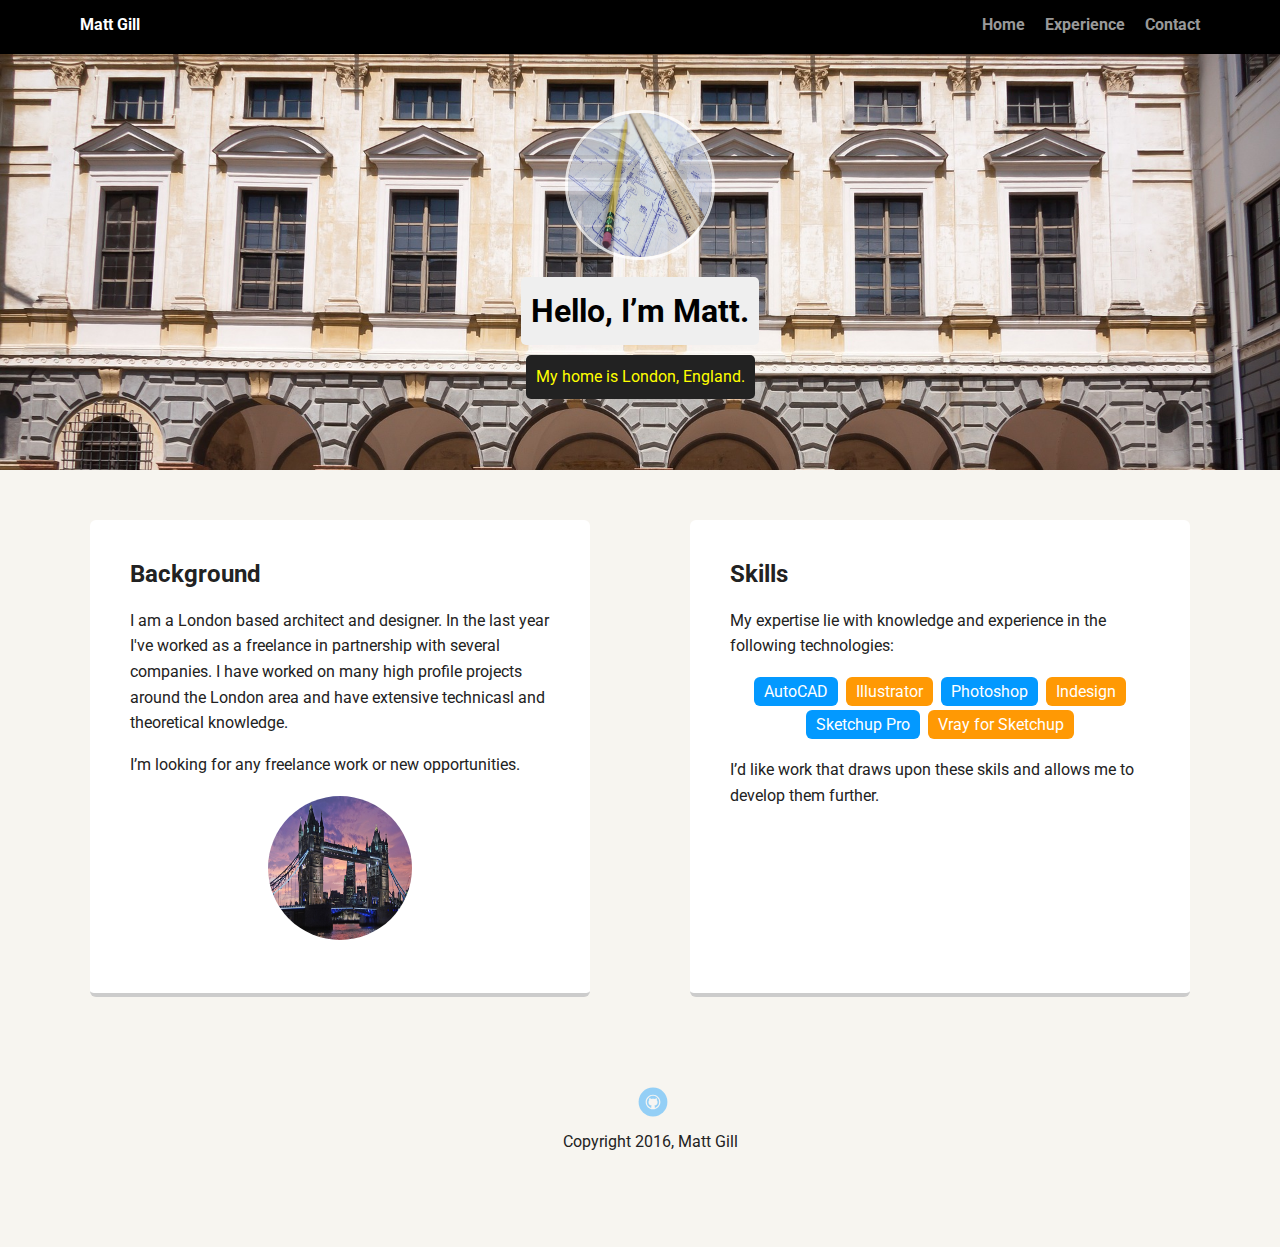
<file: index.html>
<!doctype html>
<html lang="en">
<head>
  <meta charset="utf-8">
  <title>Matt Gill's Profile</title>
  <meta name="viewport" content="width=device-width, initial-scale=1.0">
  <link rel="stylesheet" href="styles.css">
  <link href="https://fonts.googleapis.com/css?family=Muli%7CRoboto:400,300,500,700,900" rel="stylesheet"></head>
  <body>

    <div class="main-nav">
        <ul class="nav">
          <li class="name">Matt Gill</li>
          <li><a href="index.html">Home</a></li>
          <li><a href="experience.html">Experience</a></li>
          <li><a href="contact.html">Contact</a></li>
      </ul>
    </div>

    <header>
      <img src="images/Profile.jpg" alt="Matt Gill" class="profile-image">
      <h1 class="tag name">Hello, I’m Matt.</h1>
      <p class="tag location">My home is London, England.</p>
    </header>

    <main class="flex">
      <div class="card">
        <h2>Background</h2>
        <p>I am a London based architect and designer. In the last year I've worked as a freelance in partnership with several companies. I have worked on many high profile projects around the London area and have extensive technicasl and theoretical knowledge.</p>
        <p>I’m looking for any freelance work or new opportunities.</p>
        <img src="images/Towers.jpg" alt="Tower of London" class="tower-image">
      </div> 

      <div class="card">
        <h2>Skills</h2>
        <p>My expertise lie with knowledge and experience in the following technologies:</p>
        <ul class="skills">
          <li>AutoCAD</li>
          <li>Illustrator</li>
          <li>Photoshop</li>
          <li>Indesign</li>
          <li>Sketchup Pro</li>
          <li>Vray for Sketchup</li>
        </ul>
        <p>I’d like work that draws upon these skils and allows me to develop them further.</p>
      </div> 

    </main>
    <footer>
      <ul>
        <li><a href="https://github.com/Matt-Gill" class="social github">Github</a></li>
      </ul>
      <p class="copyright">Copyright 2016, Matt Gill</p>
    </footer>
  </body>
  </html>
</file>
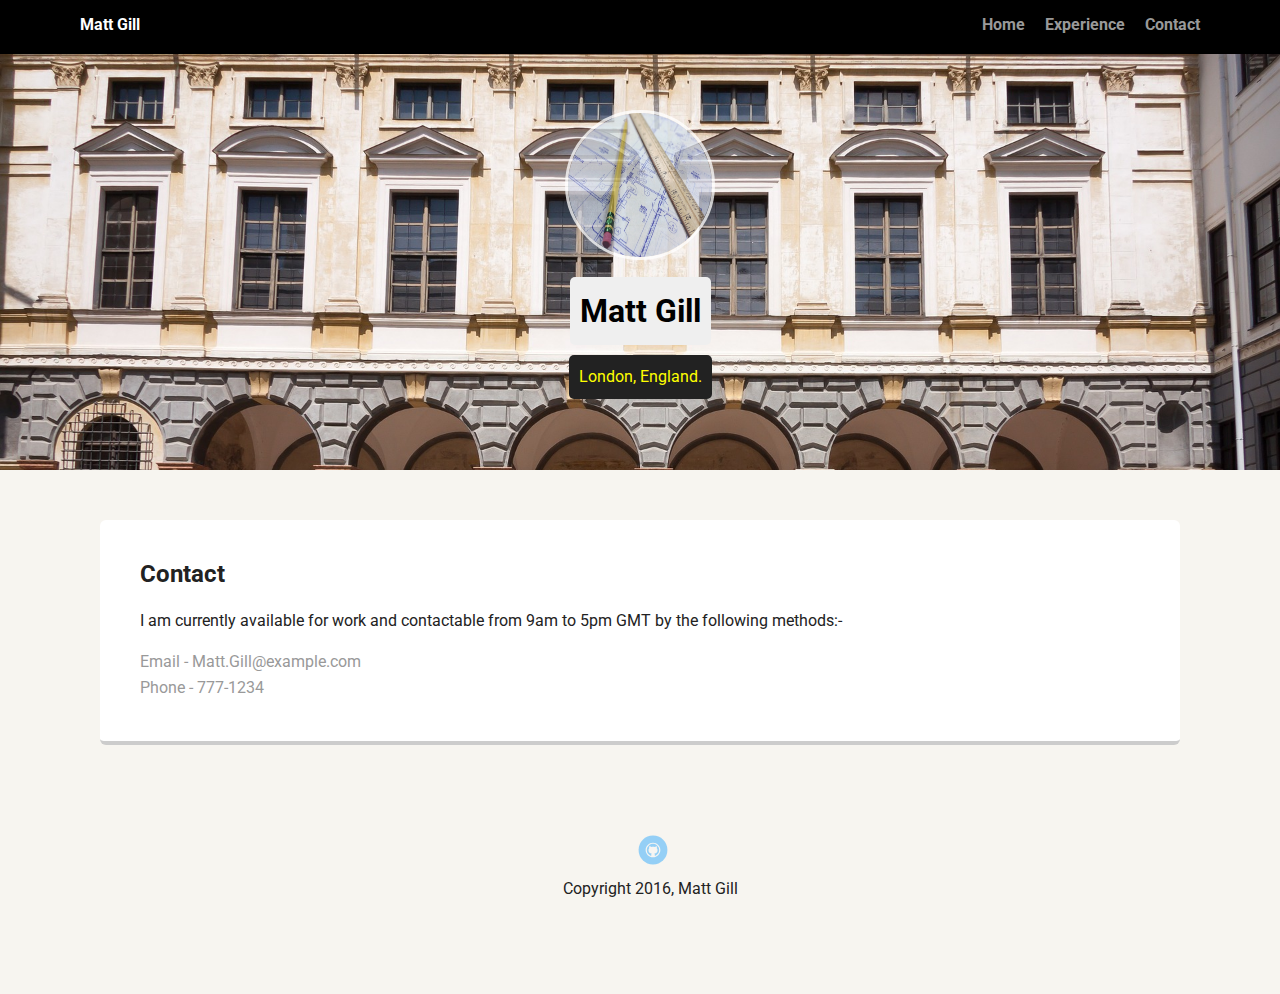
<file: contact.html>
<!doctype html>
<html lang="en">
<head>
  <meta charset="utf-8">
  <title>Matt Gill's Profile</title>
  <meta name="viewport" content="width=device-width, initial-scale=1.0">
  <link rel="stylesheet" href="styles.css">
  <link href="https://fonts.googleapis.com/css?family=Muli%7CRoboto:400,300,500,700,900" rel="stylesheet"></head>
  <body>

    <div class="main-nav">
        <ul class="nav">
          <li class="name">Matt Gill</li>
          <li><a href="index.html">Home</a></li>
          <li><a href="experience.html">Experience</a></li>
          <li><a href="contact.html">Contact</a></li>
      </ul>
    </div>

    <header>
      <img src="images/Profile.jpg" alt="Matt Gill" class="profile-image">
      <h1 class="tag name">Matt Gill</h1>
      <p class="tag location">London, England.</p>
    </header>

    <main class="flex">
      <div class="large-card">
        <h2>Contact</h2>
        <p>I am currently available for work and contactable from 9am to 5pm GMT by the following methods:-</p>
         <p id="contact"><a href="mailto:matt.gill@example.com">Email - Matt.Gill@example.com</a><br><a href="tel:777-1234">Phone - 777-1234</a></p>
      </div>
    </main>
    <footer>
      <ul>
        <li><a href="https://github.com/Matt-Gill" class="social github">Github</a></li>
      </ul>
      <p class="copyright">Copyright 2016, Matt Gill</p>
    </footer>
  </body>
  </html>
</file>
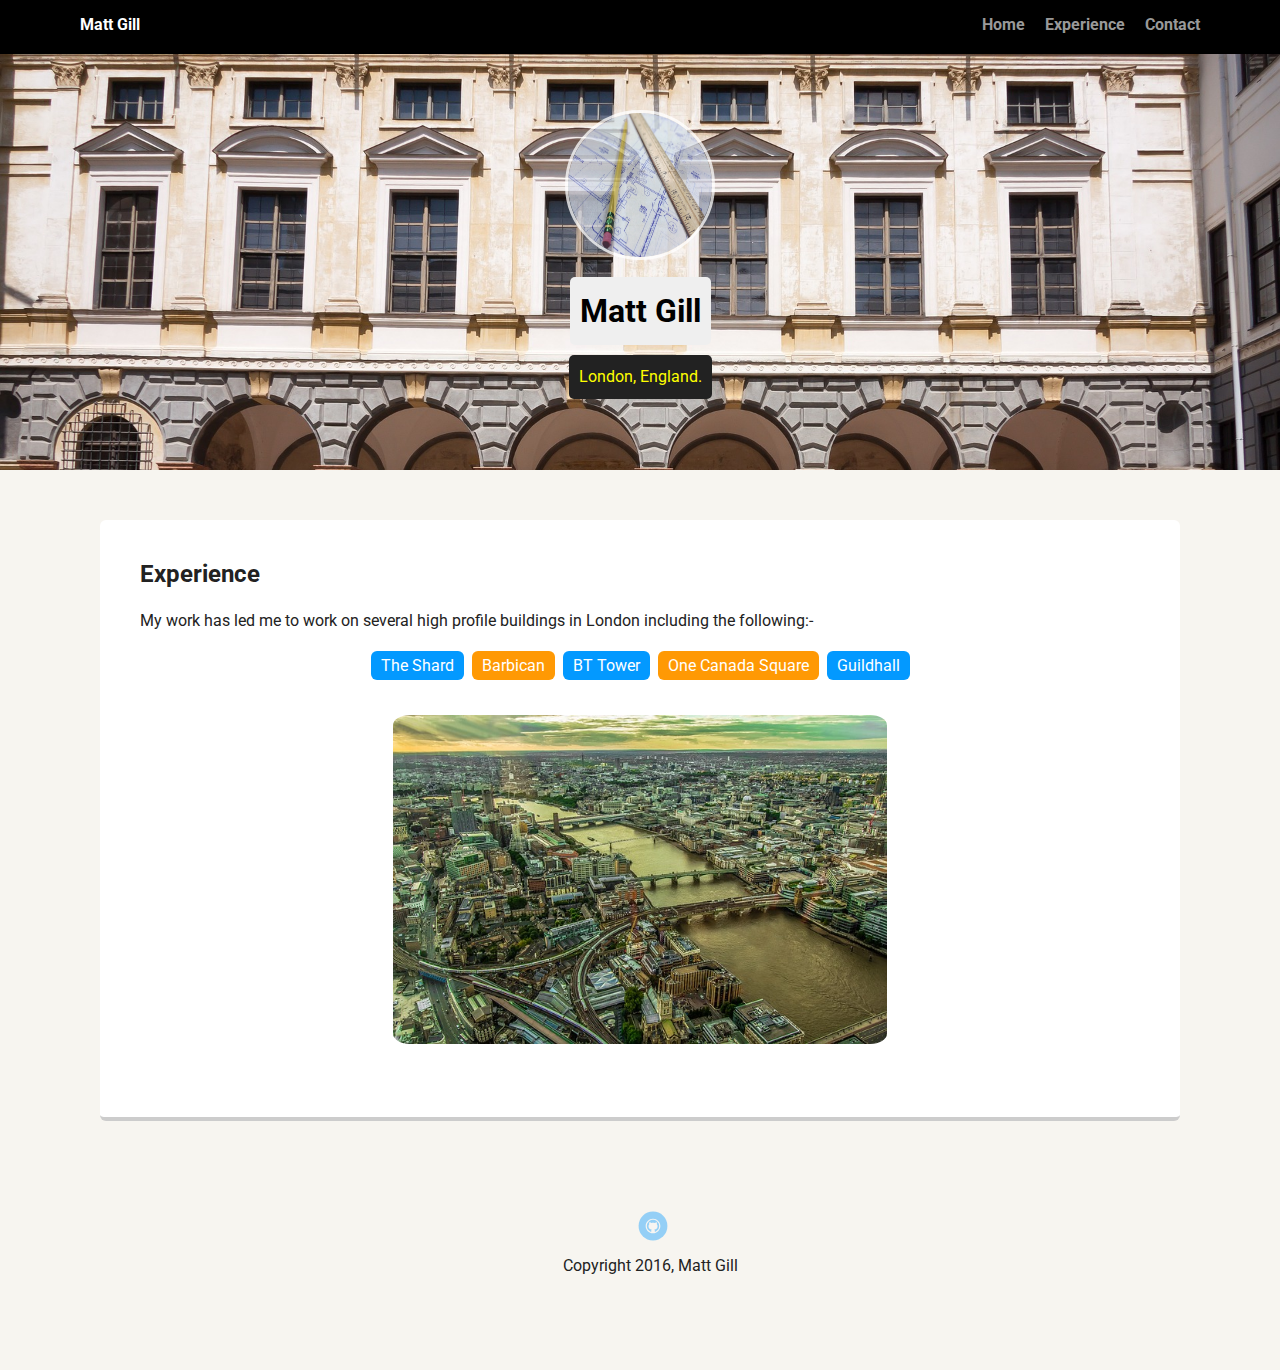
<file: experience.html>
<!doctype html>
<html lang="en">
<head>
  <meta charset="utf-8">
  <title>Matt Gill's Profile</title>
  <meta name="viewport" content="width=device-width, initial-scale=1.0">
  <link rel="stylesheet" href="styles.css">
  <link href="https://fonts.googleapis.com/css?family=Muli%7CRoboto:400,300,500,700,900" rel="stylesheet"></head>
  <body>

    <div class="main-nav">
        <ul class="nav">
          <li class="name">Matt Gill</li>
          <li><a href="index.html">Home</a></li>
          <li><a href="experience.html">Experience</a></li>
          <li><a href="contact.html">Contact</a></li>
      </ul>
    </div>

    <header>
      <img src="images/Profile.jpg" alt="Matt Gill" class="profile-image">
      <h1 class="tag name">Matt Gill</h1>
      <p class="tag location">London, England.</p>
    </header>

    <main class="flex">
      <div class="large-card">
        <h2>Experience</h2>
        <p>My work has led me to work on several high profile buildings in London including the following:-</p>
        <ul class="skills">
          <li>The Shard</li>
          <li>Barbican</li>
          <li>BT Tower</li>
          <li>One Canada Square</li>
          <li>Guildhall</li>
        </ul>
        <img src="images/London.jpg" alt="London" class="london-image">
      </div> 

    </main>
    <footer>
      <ul>
        <li><a href="https://github.com/Matt-Gill" class="social github">Github</a></li>
      </ul>
      <p class="copyright">Copyright 2016, Matt Gill</p>
    </footer>
  </body>
  </html>
</file>
<file: styles.css>
/* Global Layout Set-up */
* { 
  box-sizing: border-box;
}
  
body {
  margin: 0;
  padding: 0;
  text-align: center;
  font-family: 'Roboto', sans-serif;
  color: #222;
  background: #f7f5f0;
}
/* Link Styles */

a {
  text-decoration: none;
  color: #999;
}
a:hover {
  color: #6633ff;
}

/* Section Styles */

.main-nav {
  width: 100%;
  background: black;
  min-height: 30px;
  padding: 10px;
  position: fixed;
  text-align: center;
}
.nav {
  display: flex;
  justify-content: space-around;
  font-weight: 700;
  list-style-type: none;
  margin: 0 auto;
  padding: 0;
}

.nav .name {
    display: block;
    margin-right: auto;
    color: white;
}
.nav li {
  padding: 5px 10px 10px 10px;
}
.nav a {
  transition: all .5s;
}
.nav a:hover {
  color: white
}

header {
  text-align: center;
  background: url('images/Background.jpg') no-repeat top center ;
  background-size: cover;
  overflow: hidden;
  padding-top: 60px;
}
header {
  line-height: 1.5;
}
header .profile-image {
  margin-top: 50px;
  width: 150px;
  height: 150px;
  border-radius: 50%;
  border: 3px solid white;
  opacity: 0.75;
  transition: all .5s;
}
header .profile-image:hover {
  transform: scale(1.2) rotate(5deg);
  opacity: 1.0;
  border-color: #888;
}
.tag {
  background-color: #efefef;
  color: black;
  padding: 10px;
  border-radius: 5px;
  display: table;
  margin: 10px auto;
} 
.location {
  background-color: #222;
  color: yellow;
}
.flex .card .tower-image {
  width: 150px;
  height: 150px;
  border-radius: 50%;
  border: 3px solid white;
  display: block;
  margin: 10px auto;
}
.london-image {
  max-width: 50%;
  border-radius: 4%;
  border: 3px solid white;
  display: block;
  margin: 30px auto;
}
.card {
  margin: 30px;
  padding: 20px 40px 40px;
  max-width: 500px;
  text-align: left;
  background: #fff;
  border-bottom: 4px solid #ccc;
  border-radius: 6px;
  transition: all .5s;
}
.large-card {
  margin: 30px;
  padding: 20px 40px 40px;
  width: 90%;
  text-align: left;
  background: #fff;
  border-bottom: 4px solid #ccc;
  border-radius: 6px;
  transition: all .5s;
}
.card:hover {
  border-color: #ff99ff;
}

ul.skills {
  padding: 0;
  text-align: center;
}

.skills li {
  border-radius: 6px;
  display: inline-block;
  background: #ff9904;
  color: white;
  padding: 5px 10px;
  margin: 2px;
}

.skills li:nth-child(odd) {
  background: #0399ff;
}
#contact {
  list-style: none;  
  margin: 0;
}
footer {
  width: 100%;
  min-height: 30px;
  padding: 20px 0 40px 20px;
}

footer .copyright {
  top: -8px;
  font-size: .75em;
}

footer ul {
  list-style-type: none;
  margin: 0;
  padding: 0;
}

footer ul li {
  display: inline-block;
}

a.social {
  display: inline-block;
  text-indent: -9999px;
  margin-left: 5px;
  width: 30px;
  height: 30px;
  background-size: 30px 30px;
  opacity: .4;
  transition: all .5s;
}
a.github {
  background-image: url(images/github.svg);
}
a.social:hover {
  opacity: 1;
}
.clearfix {
  clear: both;
}

/* Styles for larger screens */
@media screen and (min-width: 720px) {
  
  .flex {
      display: -ms-flexbox;      /* TWEENER - IE 10 */
      display: flex; 
      max-width: 1200px;
      -ms-flex-pack: distribute;
      justify-content: space-around;
      margin: 0 auto;
  }

  header {
    min-height: 470px;
  }

  .nav {
    max-width: 1200px;
    padding: 0 30px;
  }


  main {
    padding-top: 20px;
  }

  main p {
    line-height: 1.6em;
  }

  footer {
    font-size: 1.3em;
    max-width: 1200px;
    margin: 40px auto;
  }

}
</file>
